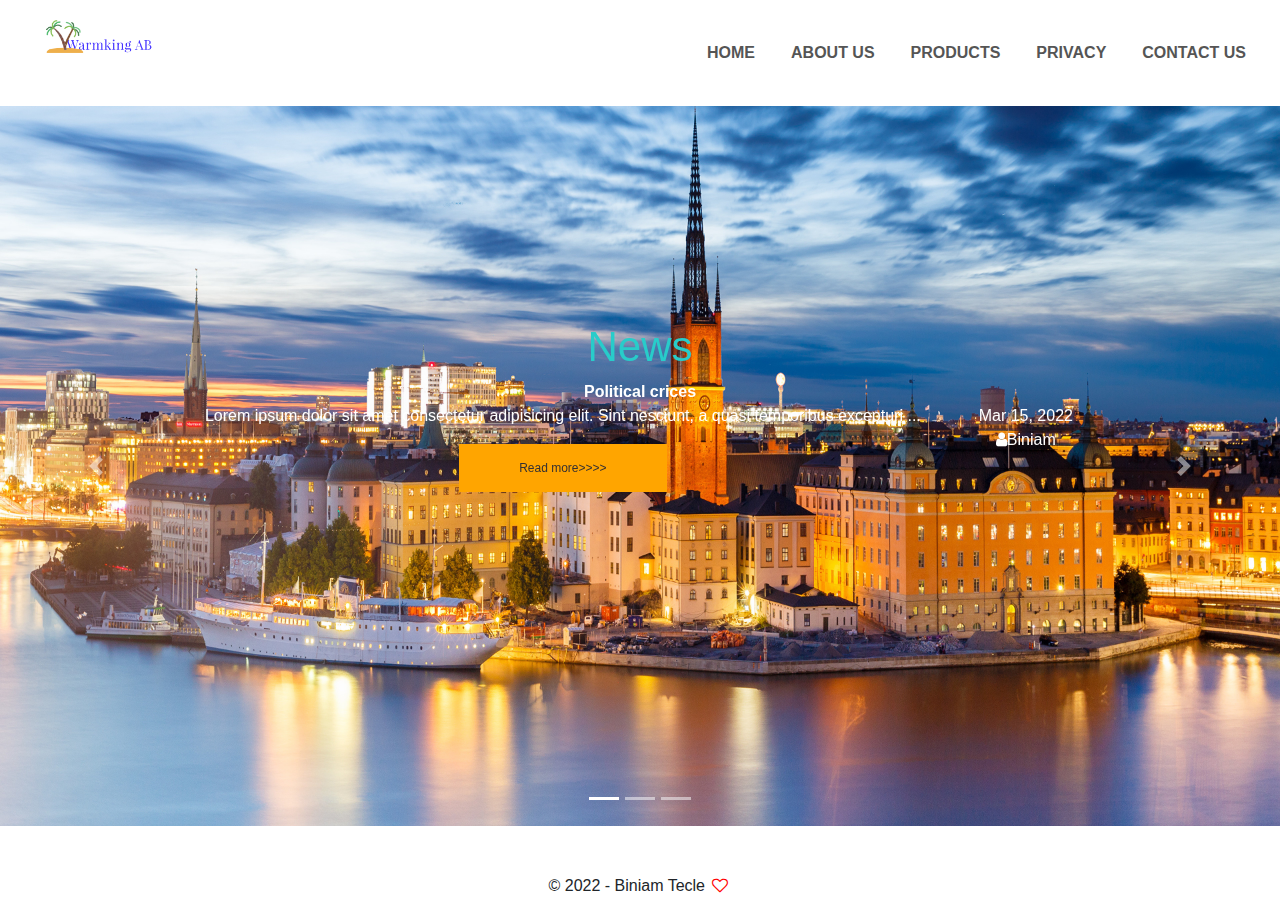
<file: index.html>
<!DOCTYPE html>
<html lang="en">
<head>
    <meta charset="UTF-8">
    <meta http-equiv="X-UA-Compatible" content="IE=edge">
    <meta name="viewport" content="width=device-width, initial-scale=1.0">
    <title>Warmking AB</title>  
    <link rel="stylesheet" href="style.css">
    <link rel="stylesheet" href="https://stackpath.bootstrapcdn.com/bootstrap/4.1.3/css/bootstrap.min.css">
<link rel="stylesheet" href="https://stackpath.bootstrapcdn.com/font-awesome/4.7.0/css/font-awesome.min.css">  
<link rel="stylesheet" href="https://cdn.datatables.net/1.11.5/css/jquery.dataTables.min.css">
<script src="https://code.jquery.com/jquery-3.3.1.slim.min.js"></script>
<script src="https://cdnjs.cloudflare.com/ajax/libs/popper.js/1.14.3/umd/popper.min.js"></script>
<script src="https://stackpath.bootstrapcdn.com/bootstrap/4.1.3/js/bootstrap.min.js"></script>
 

</head>
<body>
    <section id="nav-bar">
        <nav class="navbar navbar-expand-lg navbar-light">
         <a class="navbar-brand" href="index.html"><img src="Logo5.png"></a>
         <button class="navbar-toggler" type="button" data-toggle="collapse" data-target="#navbarNav" aria-controls="navbarNav" aria-expanded="false" aria-label="Toggle navigation">
           <span class="navbar-toggler-icon"></span>
         </button>
         <div class="collapse navbar-collapse" id="navbarNav">
           <ul class="navbar-nav ml-auto">
             <li class="nav-item">
               <a class="nav-link active" href="index.html">HOME<span class="sr-only">(current)</span></a>
             </li>
             <li class="nav-item">
               <a class="nav-link" href="about.html">ABOUT US</a>
             </li>
             <li class="nav-item">
               <a class="nav-link" href="products.html">PRODUCTS</a>
             </li>
               <li class="nav-item">
               <a class="nav-link" href="privacy.html">PRIVACY</a>
             </li>
               <li class="nav-item">
               <a class="nav-link" href="contact.html">CONTACT US</a>
             </li>
           </ul>
         </div>
       </nav>   
       </section> 
       <!-------Slider------->  
       <div id="slider">
        <div id="headerSlider" class="carousel slide" data-ride="carousel">
          <ol class="carousel-indicators">
            <li data-target="#headerSlider" data-slide-to="0" class="active"></li>
            <li data-target="#headerSlider" data-slide-to="1"></li>
            <li data-target="#headerSlider" data-slide-to="2"></li>
          </ol>
          <div class="carousel-inner">
            <div class="carousel-item active">
              <img class="d-block img-fluid" src="Stockholm.jpg">
                <div class="carousel-caption">
                  <h5>News</h5>
                  <span><b>Political crices</b></span>
                  <div class="row">
                    <div class="col-md-10">
                       <div>
                         <p>
                          Lorem ipsum dolor sit amet consectetur adipisicing elit. Sint nesciunt, 
                          a quasi temporibus excepturi <span id="dots">...</span><span id="more">ratione labore dolore consequatur aliquam illo 
                          explicabo molestias. Aperiam aspernatur, explicabo blanditiis, eaque, corrupti qui
                          laborum quas autem quam dolorem tempora tenetur dolores officiis ipsum maxime nam 
                          dicta et laudantium expedita ducimus fugiat. Consequuntur, ratione.<br> 

                           Hiden Analytical are proud sponsors of the IOP Webinar “Hydrogen production: from 
                           imagined colours to clean reality” taking place live at 5.00p.m. GMT / 1.00p.m EDT on
                            Wednesday March 23rd, 2022 exploring methods used in hydrogen production. This webinar 
                            introduces a refined and updated view of the concept of the colours of hydrogen based
                            on a survey of many recent reports. Lorem ipsum dolor sit amet consectetur adipisicing elit. Sint nesciunt,

                             a quasi temporibus excepturi ratione labore dolore consequatur aliquam illo explicabo
                              molestias. Aperiam aspernatur, explicabo blanditiis, eaque, corrupti qui
                              laborum quas autem quam dolorem tempora tenetur dolores officiis ipsum maxime nam 
                              dicta et laudantium expedita ducimus fugiat.</span></p>
                       </div>
                       <button onclick="myFunction()" id="myBtn" class="read-more-btn">Read more>>>></button>
                       
                    </div>
                    <div class="col-md-2">
                       <div>
                        <ul>
                          <li><a class="fa fa-calender" aria-hidden="true"></a>Mar 15, 2022</li>
                          <li><a class="fa fa-user" aria-hidden="true"></a>Biniam</li>
                        </ul>
                       </div>
                    </div>
                 </div>
                </div>
            </div>

            <div class="carousel-item">
              <img class="d-block img-fluid" src="Stockholm.jpg">
                <div class="carousel-caption">
                    <h5>News</h5>
                    <span><b>Report: Advanced Conductors on Existing Transmission Corridors Can Enable Low-Cost Decarbonization</b></span>
                    <div class="row">
                      <div class="col-md-10">
                         <div class="about-content">
                          
                            <p>
                              Lorem ipsum dolor sit amet consectetur adipisicing elit. Sint nesciunt, 
                              a quasi temporibus excepturi <span id="dots">...</span><span id="more">ratione labore dolore consequatur aliquam illo 
                              explicabo molestias. Aperiam aspernatur, explicabo blanditiis, eaque, corrupti qui
                              laborum quas autem quam dolorem tempora tenetur dolores officiis ipsum maxime nam 
                              dicta et laudantium expedita ducimus fugiat. Consequuntur, ratione.<br> 
    
                               Hiden Analytical are proud sponsors of the IOP Webinar “Hydrogen production: from 
                               imagined colours to clean reality” taking place live at 5.00p.m. GMT / 1.00p.m EDT on
                                Wednesday March 23rd, 2022 exploring methods used in hydrogen production. This webinar 
                                introduces a refined and updated view of the concept of the colours of hydrogen based
                                on a survey of many recent reports. Lorem ipsum dolor sit amet consectetur adipisicing elit. Sint nesciunt,
    
                                 a quasi temporibus excepturi ratione labore dolore consequatur aliquam illo explicabo
                                  molestias. Aperiam aspernatur, explicabo blanditiis, eaque, corrupti qui
                                  laborum quas autem quam dolorem tempora tenetur dolores officiis ipsum maxime nam 
                                  dicta et laudantium expedita ducimus fugiat.</span></p>
                           </div>
                           <button onclick="myFunction()" id="myBtn" class="read-more-btn">Read more>>>></button>
                           
                      </div>
                      <div class="col-md-2">
                         <div>
                          <ul>
                            <li><a class="fa fa-calender" aria-hidden="true"></a>Mar 14, 2022</li>
                            <li><a class="fa fa-user" aria-hidden="true"></a>Biniam</li>
                          </ul>
                         </div>
                      </div>
                   </div>              
          
                </div>
            </div>

            <div class="carousel-item">
              <img class="d-block img-fluid" src="Stockholm.jpg">
                <div class="carousel-caption">
                   <h5>News</h5>
                    <span><b>World Economy</b></span>
                     <div class="row">
                      <div class="col-md-10">
                         <div>
                          <p>
                            Lorem ipsum dolor sit amet consectetur adipisicing elit. Sint nesciunt, 
                            a quasi temporibus excepturi <span id="dots">...</span><span id="more">ratione labore dolore consequatur aliquam illo 
                            explicabo molestias. Aperiam aspernatur, explicabo blanditiis, eaque, corrupti qui
                            laborum quas autem quam dolorem tempora tenetur dolores officiis ipsum maxime nam 
                            dicta et laudantium expedita ducimus fugiat. Consequuntur, ratione.<br> 
  
                             Hiden Analytical are proud sponsors of the IOP Webinar “Hydrogen production: from 
                             imagined colours to clean reality” taking place live at 5.00p.m. GMT / 1.00p.m EDT on
                              Wednesday March 23rd, 2022 exploring methods used in hydrogen production. This webinar 
                              introduces a refined and updated view of the concept of the colours of hydrogen based
                              on a survey of many recent reports. Lorem ipsum dolor sit amet consectetur adipisicing elit. Sint nesciunt,
  
                               a quasi temporibus excepturi ratione labore dolore consequatur aliquam illo explicabo
                                molestias. Aperiam aspernatur, explicabo blanditiis, eaque, corrupti qui
                                laborum quas autem quam dolorem tempora tenetur dolores officiis ipsum maxime nam 
                                dicta et laudantium expedita ducimus fugiat.</span></p>
                         </div>
                         <button onclick="myFunction()" id="myBtn" class="read-more-btn">Read more>>>></button>
                         
                      </div>
                      <div class="col-md-2">
                         <div>
                          <ul>
                            <li><a class="fa fa-calender" aria-hidden="true"></a>Mar 12, 2022</li>
                            <li><a class="fa fa-user" aria-hidden="true"></a>Biniam</li>
                          </ul>
                         </div>
                      </div>
                   </div>
                </div>
            </div>

          </div>
          <a class="carousel-control-prev" href="#headerSlider" role="button" data-slide="prev">
            <span class="carousel-control-prev-icon" aria-hidden="true"></span>
            <span class="sr-only">Previous</span>
          </a>
          <a class="carousel-control-next" href="#headerSlider" role="button" data-slide="next">
            <span class="carousel-control-next-icon" aria-hidden="true"></span>
            <span class="sr-only">Next</span>
          </a>
        </div>
        </div><br><br>
 

       <!-----------Footer------->
           <section id="footer">
               <div class="container text-center">
                &copy; 2022 - Biniam Tecle <i class="fa fa-heart-o"></i> 
               </div>
           </section>
           

           <!------Script-Section------>


          <script>
            function myFunction() {
              var dots = document.getElementById("dots");
              var moreText = document.getElementById("more");
              var btnText = document.getElementById("myBtn");
            
              if (dots.style.display === "none") {
                dots.style.display = "inline";
                btnText.innerHTML = "Read more"; 
                moreText.style.display = "none";
              } else {
                dots.style.display = "none";
                btnText.innerHTML = "Read less"; 
                moreText.style.display = "inline";
              }
            }
</script>
 </body>
</html>
</file>
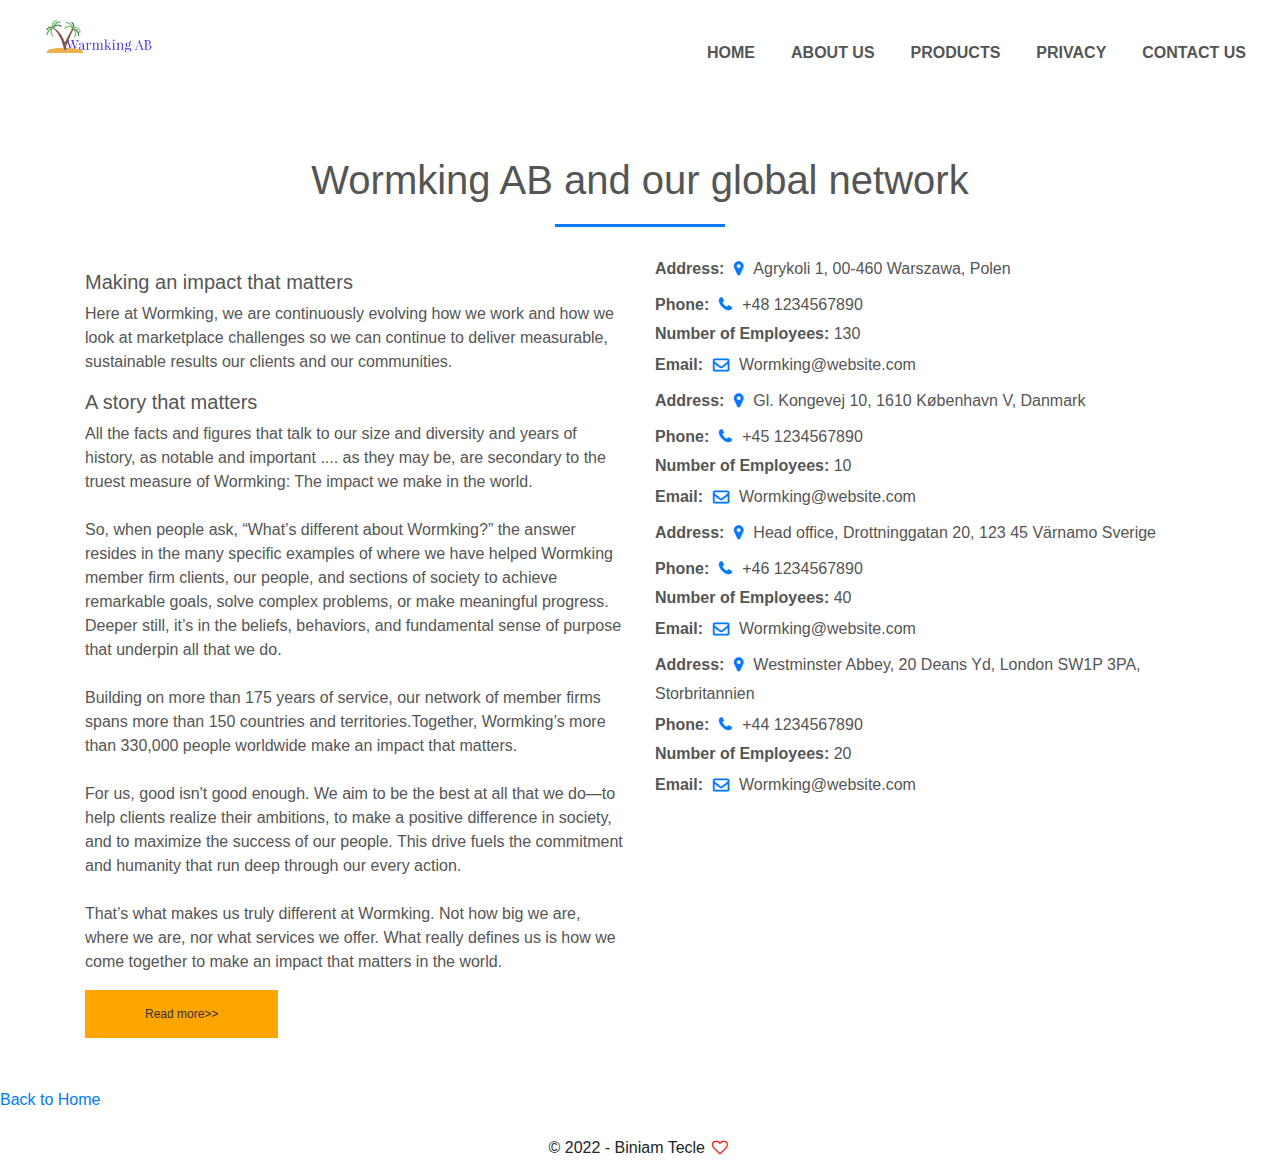
<file: about.html>
<!DOCTYPE html>
<html lang="en">
<head>
    <meta charset="UTF-8">
    <meta http-equiv="X-UA-Compatible" content="IE=edge">
    <meta name="viewport" content="width=device-width, initial-scale=1.0">
    <title>Warmking AB</title>  
    <link rel="stylesheet" href="style.css">
    <link rel="stylesheet" href="https://stackpath.bootstrapcdn.com/bootstrap/4.1.3/css/bootstrap.min.css">
<link rel="stylesheet" href="https://stackpath.bootstrapcdn.com/font-awesome/4.7.0/css/font-awesome.min.css">  
<link rel="stylesheet" href="https://cdn.datatables.net/1.11.5/css/jquery.dataTables.min.css">
<script src="https://code.jquery.com/jquery-3.3.1.slim.min.js"></script>
<script src="https://cdnjs.cloudflare.com/ajax/libs/popper.js/1.14.3/umd/popper.min.js"></script>
<script src="https://stackpath.bootstrapcdn.com/bootstrap/4.1.3/js/bootstrap.min.js"></script>
        
</head>
<body>
    <section id="nav-bar">
        <nav class="navbar navbar-expand-lg navbar-light">
         <a class="navbar-brand" href="index.html"><img src="Logo5.png"></a>
         <button class="navbar-toggler" type="button" data-toggle="collapse" data-target="#navbarNav" aria-controls="navbarNav" aria-expanded="false" aria-label="Toggle navigation">
           <span class="navbar-toggler-icon"></span>
         </button>
         <div class="collapse navbar-collapse" id="navbarNav">
           <ul class="navbar-nav ml-auto">
             <li class="nav-item">
               <a class="nav-link" href="index.html">HOME</a>
             </li>
             <li class="nav-item">
               <a class="nav-link active" href="about.html">ABOUT US</a>
             </li>
             <li class="nav-item">
               <a class="nav-link" href="products.html">PRODUCTS</a>
             </li>
               <li class="nav-item">
               <a class="nav-link" href="privacy.html">PRIVACY</a>
             </li>
               <li class="nav-item">
               <a class="nav-link" href="contact.html">CONTACT US</a>
             </li>
           </ul>
         </div>
       </nav>   
       </section> 
       <!-------About------->
       <section id="about">
       <div class="container">
        <h1>Wormking AB and our global network</h1>
       <div class="row">
       <div class="col-md-6">
       <div class="about-content">
       <h5>Making an impact that matters</h5>
       <p>Here at Wormking, we are continuously evolving how we work and how we look at marketplace challenges so we can continue 
        to deliver measurable, sustainable results our clients and our communities.</p>
        <h5>A story that matters</h5>
        <p>All the facts and figures that talk to our size and diversity and years of history,
           as notable and important <span class="dots">.... as they may be, are secondary to the truest measure 
           of Wormking: The impact we make in the world.<br><br>

            So, when people ask, “What’s different about Wormking?” the answer resides in the many
            specific examples of where we have helped Wormking member firm clients, our people, and
            sections of society to achieve remarkable goals, solve complex problems, or make meaningful
            progress. Deeper still, it’s in the beliefs, behaviors, and fundamental sense of purpose
            that underpin all that we do.<br><br>
            
            Building on more than 175 years of service, our network of member firms spans more than
            150 countries and territories.Together, Wormking’s more than 330,000 people worldwide
            make an impact that matters.<br><br>  
            
            For us, good isn't good enough. We aim to be the best at all that we do—to help clients
            realize their ambitions, to make a positive difference in society, and to maximize the 
            success of our people. This drive fuels the commitment and humanity that run deep 
            through our every action.<br><br>
            
            That’s what makes us truly different at Wormking. Not how big we are, where we are, 
            nor what services we offer. What really defines us is how we come together to make an
            impact that matters in the world.</span></p>
       </div>
       <button type="button" class="read-more-btn">Read more>></button>
       </div>
       <div class="col-md-6 contact-info">
        
        <div class="follow"><b>Address:</b><i class="fa fa-map-marker"></i>Agrykoli 1, 00-460 Warszawa, Polen<b><br>
        Phone:</b><i class="fa fa-phone"></i>+48 1234567890<br>
        <b>Number of Employees: </b>130<br>
        <b>Email:</b><i class="fa fa-envelope-o"></i>Wormking@website.com</div>

        <div class="follow"><b>Address:</b><i class="fa fa-map-marker"></i>Gl. Kongevej 10, 1610 København V, Danmark<b><br>
        Phone:</b><i class="fa fa-phone"></i>+45 1234567890<br>
        <b>Number of Employees: </b>10<br>
        <b>Email:</b><i class="fa fa-envelope-o"></i>Wormking@website.com</div>

        <div class="follow"><b>Address:</b><i class="fa fa-map-marker"></i>Head office, Drottninggatan 20, 123 45 Värnamo Sverige<b><br>
        Phone:</b><i class="fa fa-phone"></i>+46 1234567890<br>
        <b>Number of Employees: </b>40<br>
        <b>Email:</b><i class="fa fa-envelope-o"></i>Wormking@website.com</div>

        <div class="follow"><b>Address:</b><i class="fa fa-map-marker"></i>Westminster Abbey, 20 Deans Yd, London SW1P 3PA, Storbritannien<b><br>
          Phone:</b><i class="fa fa-phone"></i>+44 1234567890<br>
          <b>Number of Employees: </b>20<br>
          <b>Email:</b><i class="fa fa-envelope-o"></i>Wormking@website.com</div>
        
        
    </div>
       </div>
       </div>   
       </section>

       <a href="index.html"> Back to Home</a><br><br>
       <!-----------Footer------->
           <section id="footer">
               <div class="container text-center">
                &copy; 2022 - Biniam Tecle <i class="fa fa-heart-o"></i> 
               </div>
           </section>
           <!------Footer End------>
           

           <script src="main.js"></script>

 </body>
</html>
</file>
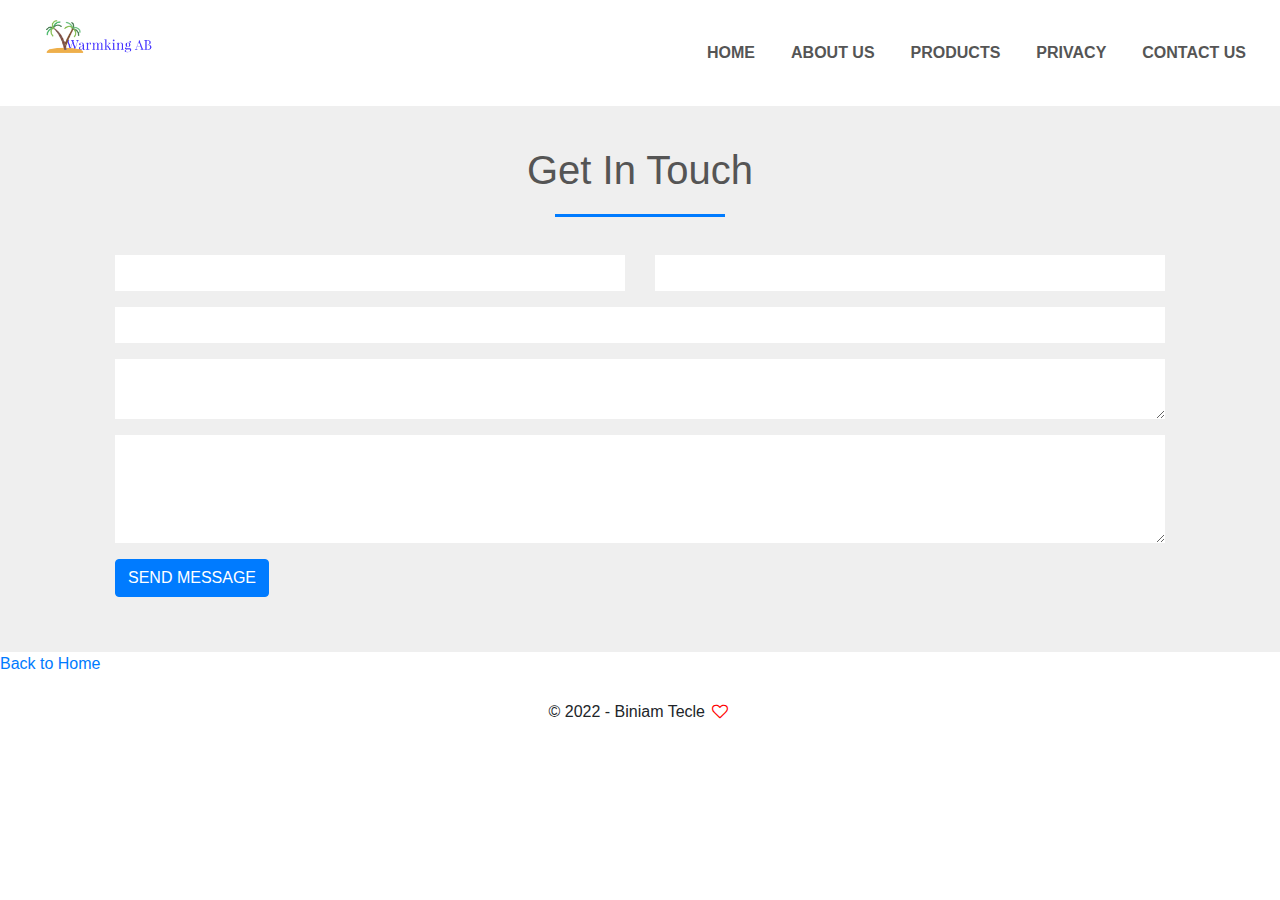
<file: contact.html>
<!DOCTYPE html>
<html lang="en">
<head>
    <meta charset="UTF-8">
    <meta http-equiv="X-UA-Compatible" content="IE=edge">
    <meta name="viewport" content="width=device-width, initial-scale=1.0">
    <title>Warmking AB</title>  
    <link rel="stylesheet" href="style.css">
    <link rel="stylesheet" href="https://stackpath.bootstrapcdn.com/bootstrap/4.1.3/css/bootstrap.min.css">
<link rel="stylesheet" href="https://stackpath.bootstrapcdn.com/font-awesome/4.7.0/css/font-awesome.min.css">  
<link rel="stylesheet" href="https://cdn.datatables.net/1.11.5/css/jquery.dataTables.min.css">
<script src="https://code.jquery.com/jquery-3.3.1.slim.min.js"></script>
<script src="https://cdnjs.cloudflare.com/ajax/libs/popper.js/1.14.3/umd/popper.min.js"></script>
<script src="https://stackpath.bootstrapcdn.com/bootstrap/4.1.3/js/bootstrap.min.js"></script>
        
</head>
<body>
    <section id="nav-bar">
        <nav class="navbar navbar-expand-lg navbar-light">
         <a class="navbar-brand" href="index.html"><img src="Logo5.png"></a>
         <button class="navbar-toggler" type="button" data-toggle="collapse" data-target="#navbarNav" aria-controls="navbarNav" aria-expanded="false" aria-label="Toggle navigation">
           <span class="navbar-toggler-icon"></span>
         </button>
         <div class="collapse navbar-collapse" id="navbarNav">
           <ul class="navbar-nav ml-auto">
             <li class="nav-item">
               <a class="nav-link" href="index.html">HOME</a>
             </li>
             <li class="nav-item">
               <a class="nav-link" href="about.html">ABOUT US</a>
             </li>
             <li class="nav-item">
               <a class="nav-link" href="products.html">PRODUCTS</a>
             </li>
               <li class="nav-item">
               <a class="nav-link" href="privacy.html">PRIVACY</a>
             </li>
               <li class="nav-item">
               <a class="nav-link active" href="contact.html">CONTACT US</a>
             </li>
           </ul>
         </div>
       </nav>   
       </section> 
       <!-----------Get in Touch-------->
       <section id="contact">
        <div class="container">
        <h1>Get In Touch</h1>
        <div class="col-md-12">
        <form method="POST" action="https://formshow.systementor.se" class="contact-form">
        
          <div class="row">
            <div class="col-md-6">
               <div class="form-group">
                <input type="text" class="form-control" name="Your Name">
               </div>
            </div>
            <div class="col-md-6">
               <div class="form-group">
                <input type="email" class="form-control" name="Email id">
               </div>
            </div>
         </div>
        <div class="form-group">
        <input type="number" class="form-control" name="Phone no.">    
        </div>
        <div class="form-group">
          <textarea class="form-control" -webkit-input-placeholder="Your title"></textarea>    
         </div>
        <div class="form-group">
        <textarea class="form-control" rows="4" name="Your Message"></textarea>    
        </div>
        <button type="submit" class="btn btn-primary">SEND MESSAGE</button>
        </form>
           

           </div>
        </div>
       </section>

       <a href="index.html"> Back to Home</a><br><br>
       <!-----------Footer------->
           <section id="footer">
               <div class="container text-center">
                &copy; 2022 - Biniam Tecle <i class="fa fa-heart-o"></i> 
               </div>
           </section>
           <!------Footer End------>

 
          
 </body>
</html>
</file>
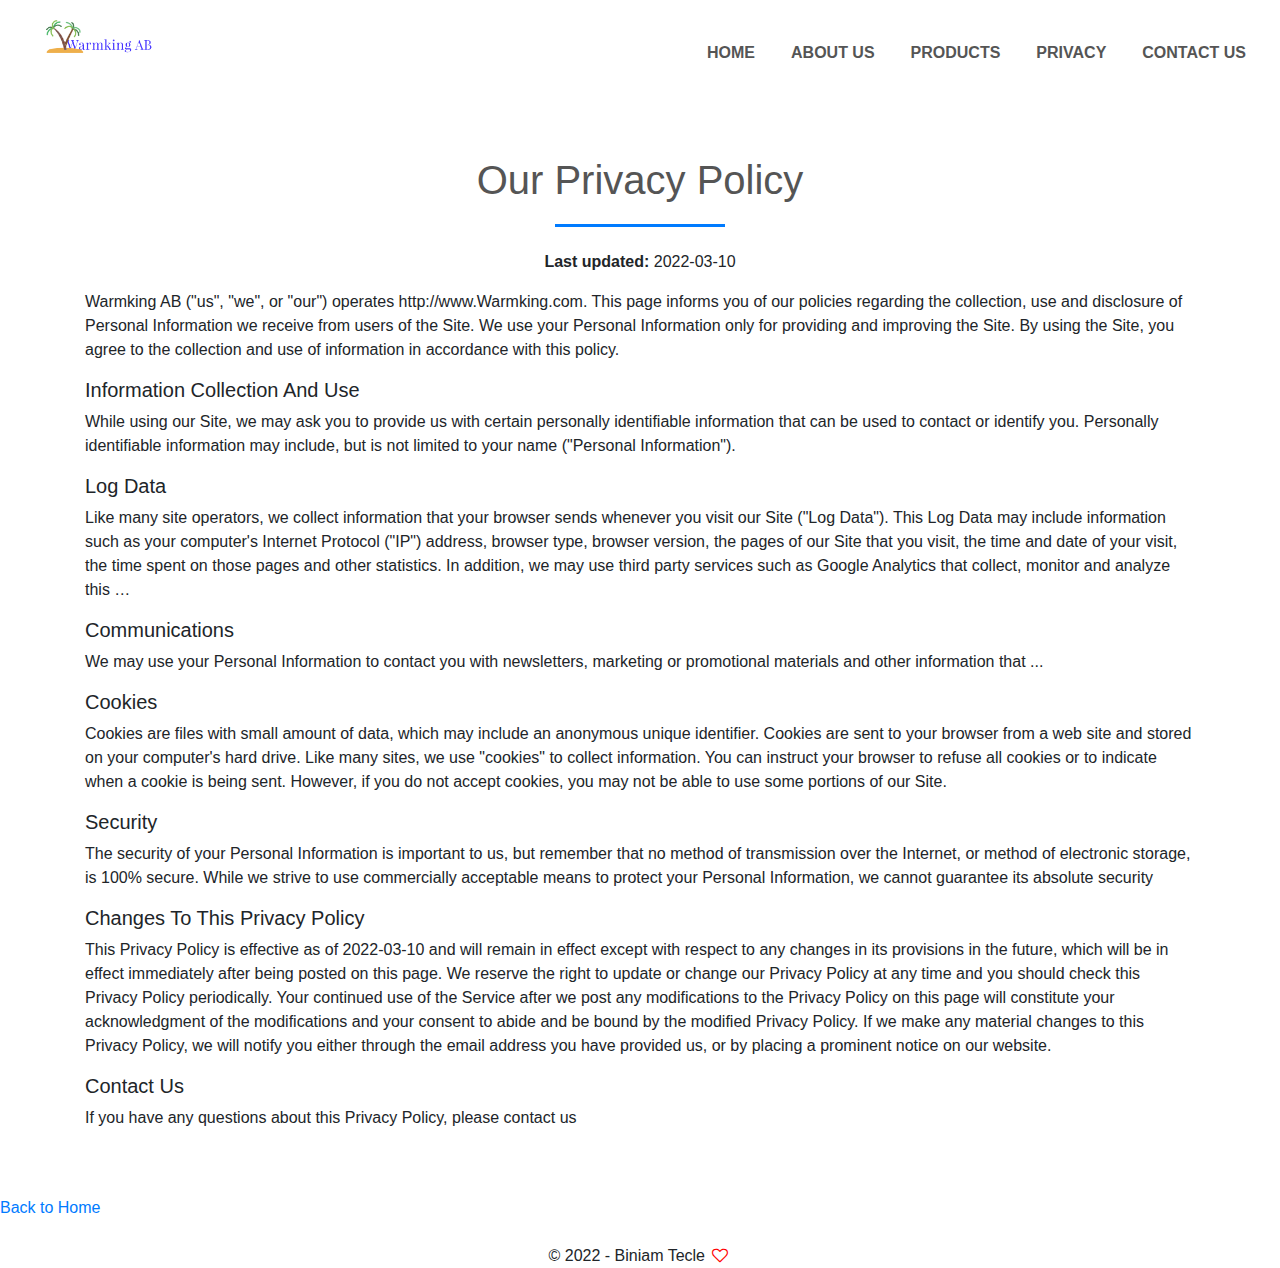
<file: privacy.html>
<!DOCTYPE html>
<html lang="en">
<head>
    <meta charset="UTF-8">
    <meta http-equiv="X-UA-Compatible" content="IE=edge">
    <meta name="viewport" content="width=device-width, initial-scale=1.0">
    <title>Warmking AB</title>  
    <link rel="stylesheet" href="style.css">
    <link rel="stylesheet" href="https://stackpath.bootstrapcdn.com/bootstrap/4.1.3/css/bootstrap.min.css">
<link rel="stylesheet" href="https://stackpath.bootstrapcdn.com/font-awesome/4.7.0/css/font-awesome.min.css">  
<link rel="stylesheet" href="https://cdn.datatables.net/1.11.5/css/jquery.dataTables.min.css">
<script src="https://code.jquery.com/jquery-3.3.1.slim.min.js"></script>
<script src="https://cdnjs.cloudflare.com/ajax/libs/popper.js/1.14.3/umd/popper.min.js"></script>
<script src="https://stackpath.bootstrapcdn.com/bootstrap/4.1.3/js/bootstrap.min.js"></script>
        
</head>
<body>
    <section id="nav-bar">
        <nav class="navbar navbar-expand-lg navbar-light">
         <a class="navbar-brand" href="index.html"><img src="Logo5.png"></a>
         <button class="navbar-toggler" type="button" data-toggle="collapse" data-target="#navbarNav" aria-controls="navbarNav" aria-expanded="false" aria-label="Toggle navigation">
           <span class="navbar-toggler-icon"></span>
         </button>
         <div class="collapse navbar-collapse" id="navbarNav">
           <ul class="navbar-nav ml-auto">
             <li class="nav-item">
               <a class="nav-link" href="index.html">HOME</a>
             </li>
             <li class="nav-item">
               <a class="nav-link" href="about.html">ABOUT US</a>
             </li>
             <li class="nav-item">
               <a class="nav-link" href="products.html">PRODUCTS</a>
             </li>
               <li class="nav-item">
               <a class="nav-link active" href="privacy.html">PRIVACY</a>
             </li>
               <li class="nav-item">
               <a class="nav-link" href="contact.html">CONTACT US</a>
             </li>
           </ul>
         </div>
       </nav>   
       </section>        
       <!--------Privacy-------->
       <section id="privacy">
       <div class="container">
       <h1>Our Privacy Policy</h1>
       <p class="text-center"><b>Last updated:</b> 2022-03-10
    </p>
    <p>Warmking AB ("us", "we", or "our") operates http://www.Warmking.com. This page informs you of our policies regarding the collection, use and disclosure of
    Personal Information we receive from users of the Site.
    We use your Personal Information only for providing and improving the Site. By using the Site, you
    agree to the collection and use of information in accordance with this policy.
    </p>
    <h5>Information Collection And Use </h5>
    <p>While using our Site, we may ask you to provide us with certain personally identifiable information
        that can be used to contact or identify you. Personally identifiable information may include, but is not
        limited to your name ("Personal Information").</p>
    <h5>Log Data</h5>  
    <p>Like many site operators, we collect information that your browser sends whenever you visit our Site
        ("Log Data").
        This Log Data may include information such as your computer's Internet Protocol ("IP") address,
        browser type, browser version, the pages of our Site that you visit, the time and date of your visit,
        the time spent on those pages and other statistics.
        In addition, we may use third party services such as Google Analytics that collect, monitor and
        analyze this …
        </p>
        <h5>Communications</h5>
        <p>We may use your Personal Information to contact you with newsletters, marketing or promotional
            materials and other information that ...
        </p>
        <h5>Cookies</h5> 
        <p>Cookies are files with small amount of data, which may include an anonymous unique identifier.
            Cookies are sent to your browser from a web site and stored on your computer's hard drive.
            Like many sites, we use "cookies" to collect information. You can instruct your browser to refuse all
            cookies or to indicate when a cookie is being sent. However, if you do not accept cookies, you may
            not be able to use some portions of our Site.
        </p>
        <h5>Security</h5>
        <p>The security of your Personal Information is important to us, but remember that no method of
            transmission over the Internet, or method of electronic storage, is 100% secure. While we strive to
            use commercially acceptable means to protect your Personal Information, we cannot guarantee its
            absolute security
        </p>
        <h5>Changes To This Privacy Policy</h5>
        <p>This Privacy Policy is effective as of 2022-03-10 and will remain in effect except with respect to any
            changes in its provisions in the future, which will be in effect immediately after being posted on this
            page.
            We reserve the right to update or change our Privacy Policy at any time and you should check this
            Privacy Policy periodically. Your continued use of the Service after we post any modifications to the
            Privacy Policy on this page will constitute your acknowledgment of the modifications and your
            consent to abide and be bound by the modified Privacy Policy.
            If we make any material changes to this Privacy Policy, we will notify you either through the email
            address you have provided us, or by placing a prominent notice on our website.
            </p>
            <h5>Contact Us</h5>
            <p>If you have any questions about this Privacy Policy, please contact us</p>

       </div>
       </section>

       <a href="index.html"> Back to Home</a><br><br>
       
       <!-----------Footer------->
           <section id="footer">
               <div class="container text-center">
                &copy; 2022 - Biniam Tecle <i class="fa fa-heart-o"></i> 
               </div>
           </section>
           <!------Footer End------>

 
           
            
 </body>
</html>
</file>
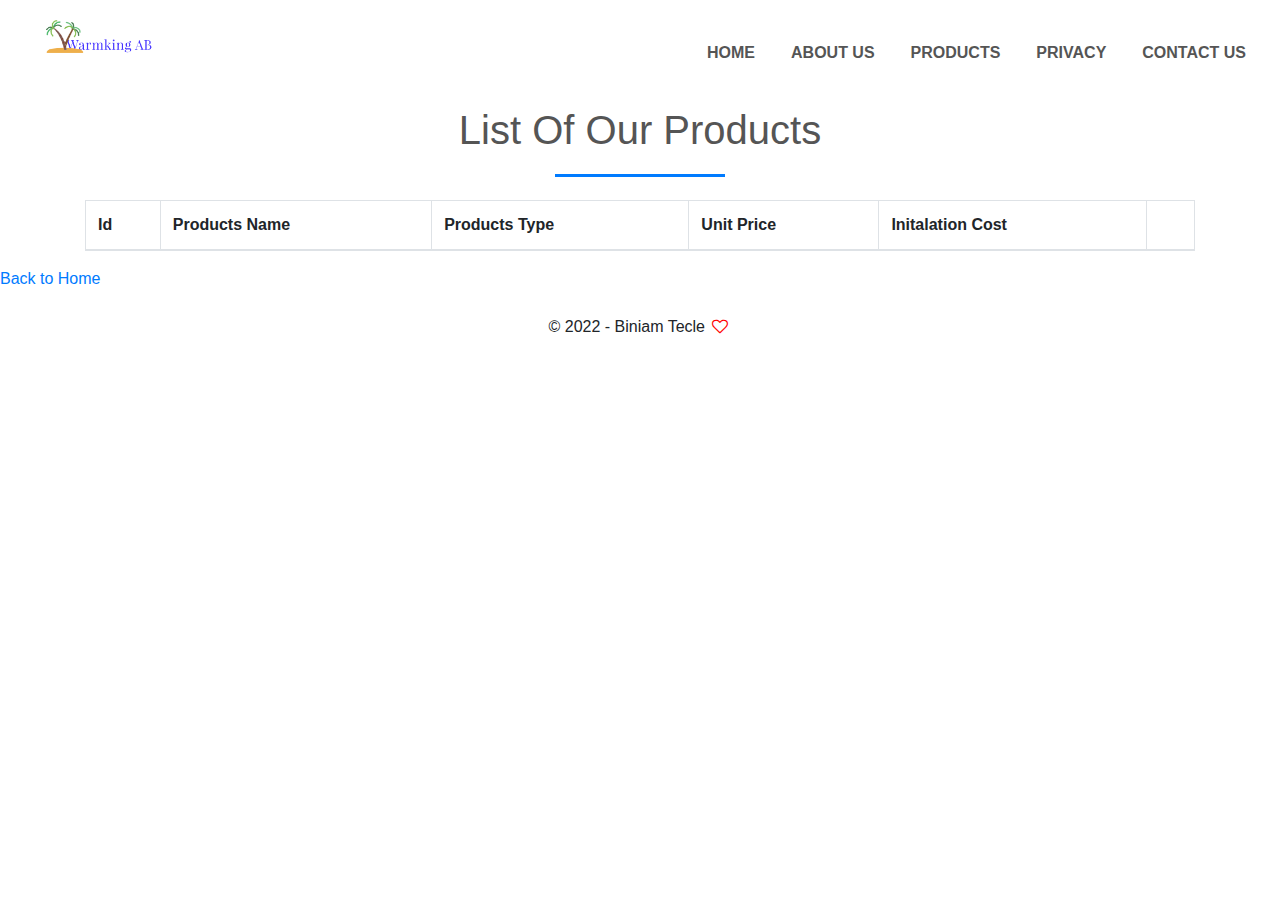
<file: products.html>
<!DOCTYPE html>
<html lang="en">
<head>
    <meta charset="UTF-8">
    <meta http-equiv="X-UA-Compatible" content="IE=edge">
    <meta name="viewport" content="width=device-width, initial-scale=1.0">
    <title>Warmking AB</title>  
    <link rel="stylesheet" href="style.css">
    <link rel="stylesheet" href="https://stackpath.bootstrapcdn.com/bootstrap/4.1.3/css/bootstrap.min.css">
<link rel="stylesheet" href="https://stackpath.bootstrapcdn.com/font-awesome/4.7.0/css/font-awesome.min.css">  
<link rel="stylesheet" href="https://cdn.datatables.net/1.11.5/css/jquery.dataTables.min.css">
<script src="https://code.jquery.com/jquery-3.3.1.slim.min.js"></script>
<script src="https://cdnjs.cloudflare.com/ajax/libs/popper.js/1.14.3/umd/popper.min.js"></script>
<script src="https://stackpath.bootstrapcdn.com/bootstrap/4.1.3/js/bootstrap.min.js"></script>
        
</head>
<body>
    <section id="nav-bar">
        <nav class="navbar navbar-expand-lg navbar-light">
         <a class="navbar-brand" href="index.html"><img src="Logo5.png"></a>
         <button class="navbar-toggler" type="button" data-toggle="collapse" data-target="#navbarNav" aria-controls="navbarNav" aria-expanded="false" aria-label="Toggle navigation">
           <span class="navbar-toggler-icon"></span>
         </button>
         <div class="collapse navbar-collapse" id="navbarNav">
           <ul class="navbar-nav ml-auto">
             <li class="nav-item">
               <a class="nav-link" href="index.html">HOME</a>
             </li>
             <li class="nav-item">
               <a class="nav-link" href="about.html">ABOUT US</a>
             </li>
             <li class="nav-item">
               <a class="nav-link active" href="products.html">PRODUCTS</a>
             </li>
               <li class="nav-item">
               <a class="nav-link" href="privacy.html">PRIVACY</a>
             </li>
               <li class="nav-item">
               <a class="nav-link" href="contact.html">CONTACT US</a>
             </li>
           </ul>
         </div>
       </nav>   
       </section> 

       <!------------List Of Products------->
       <section id="products">
       <div class="container">
           <h1>List Of Our Products</h1>

        <table id="data-table" class="table table-bordered">
          <thead>
            <tr>
              <th>Id</th>
              <th>Products Name</th>
              <th>Products Type</th>
              <th>Unit Price</th>
              <th>Initalation Cost</th>
              <th></th>

            </tr>
          </thead>

        </table>

       </div>
       </section>

       <a href="index.html"> Back to Home</a><br><br>

       <!-----------Footer------->
           <section id="footer">
               <div class="container text-center">
                &copy; 2022 - Biniam Tecle <i class="fa fa-heart-o"></i> 
               </div>
           </section>
           <!------Footer End------>

 
           <script src="https://ajax.googleapis.com/ajax/libs/jquery/3.6.0/jquery.min.js"></script>
            <script src="https://cdn.datatables.net/1.11.5/js/jquery.dataTables.min.js"></script>


            <script>  
              $(document).ready(function(){  
                  $('#data-table').DataTable({  
                        "ajax"     :     "products_data.json",  
                        "columns"     :     [  
                            {     "data"     :     "id"     },  
                            {     "data"     :     "Products Name"},  
                            {     "data"     :     "Model"},  
                            {     "data"     :     "Unit Price"} , 
                            {     "data"     :     "Initalation Cost"}  
                        ]  
                  });  
              });  
              </script>

            <script src="main.js"></script>
 </body>
</html>
</file>
<file: style.css>
*
{
    margin: 0;
    padding: 0;
}

/*----------Navigation-------*/
#nav-bar
{
    position: sticky;
    top: 0;
    z-index: 10;

}
.navbar-brand img
{
    height: 80px;
    padding-left: 30px;
}
.navbar-nav li
{
    padding: 0 10px;
}
.navbar-nav li a
{
    float: right;
    text-align: left;
}

#nav-bar ul li a:hover
{
    color: #007bff!important;
    
}
.navbar
{
    background: #fff;
}
.navbar-toggler
{
    border: none!important;
}
.nav-link
{
    color: #555!important;
    font-weight: 600;
    font-size: 16px;
}
/*-------Slider------*/
#slider
{
    width: 100%;    
}
.carousel-caption
{
    top: 30%;
    transform: translateY(-50%);
    bottom: 70%!important;
}

.carousel-caption h5
{
    color: #28ccca;
    font-size: 42px;
    font-family: sans-serif;  
}
#more {
    display: none;
}
.carousel-caption p 
{
    color: #fff;
    font-size: 16px;
    text-align: center;
}
.row li{
    list-style-type: none;
}


/*---------------About--------*/
#about
{
    padding-top: 50px;
    padding-bottom: 50px;
    color: #555;
}
#about .btn
{
    margin-top: 20px;
    margin-bottom: 30px;
}
.about-content
{
    padding-top: 20px;
}
.moreText{
    display: none;
}
.about-content.show-more .moreText{
    display: inline;
}
.about-content.show-more .dots{
    display: none;
}
.contact-info .fa
{
    margin: 10px;
    color: #007bff;
    font-weight: bold;
}
.read-more-btn{
    padding: 15px 60px;
    background-color: #ffa500;
    color: rgb(53, 49, 49);
    border: none;
    outline: none;
    font-size: 12px;
    cursor: pointer;
}


/*------Privacy------*/
h1
{
    text-align: center;
    color: #555 !important;
    padding-bottom: 10px;
}
h1::after
{
    content: '';
    background: #007bff;
    display: block;
    height: 3px;
    width: 170px;
    margin: 20px auto 5px;
}
#privacy
{
    padding-top: 50px;
    padding-bottom: 50px;
}

/*------------Get in Touch--------*/
#contact
{
    background: #efefef;
    padding-top: 40px;
    padding-bottom: 40px;
    color: #777;
}
.contact-form
{
    padding: 15px;
}
.form-control
{
    border-radius: 0 !important;
    border: none !important;

}

input[type="number"] {
    color: #999 !important;
  }

::-webkit-input-placeholder

/*--------Footer-------*/
#footer
{
   background: rgb(102, 83, 83);
    color: #fff;
    padding: 12px;
}
.fa-heart-o
{
    margin: 3px;
    color: red;
}
</file>
